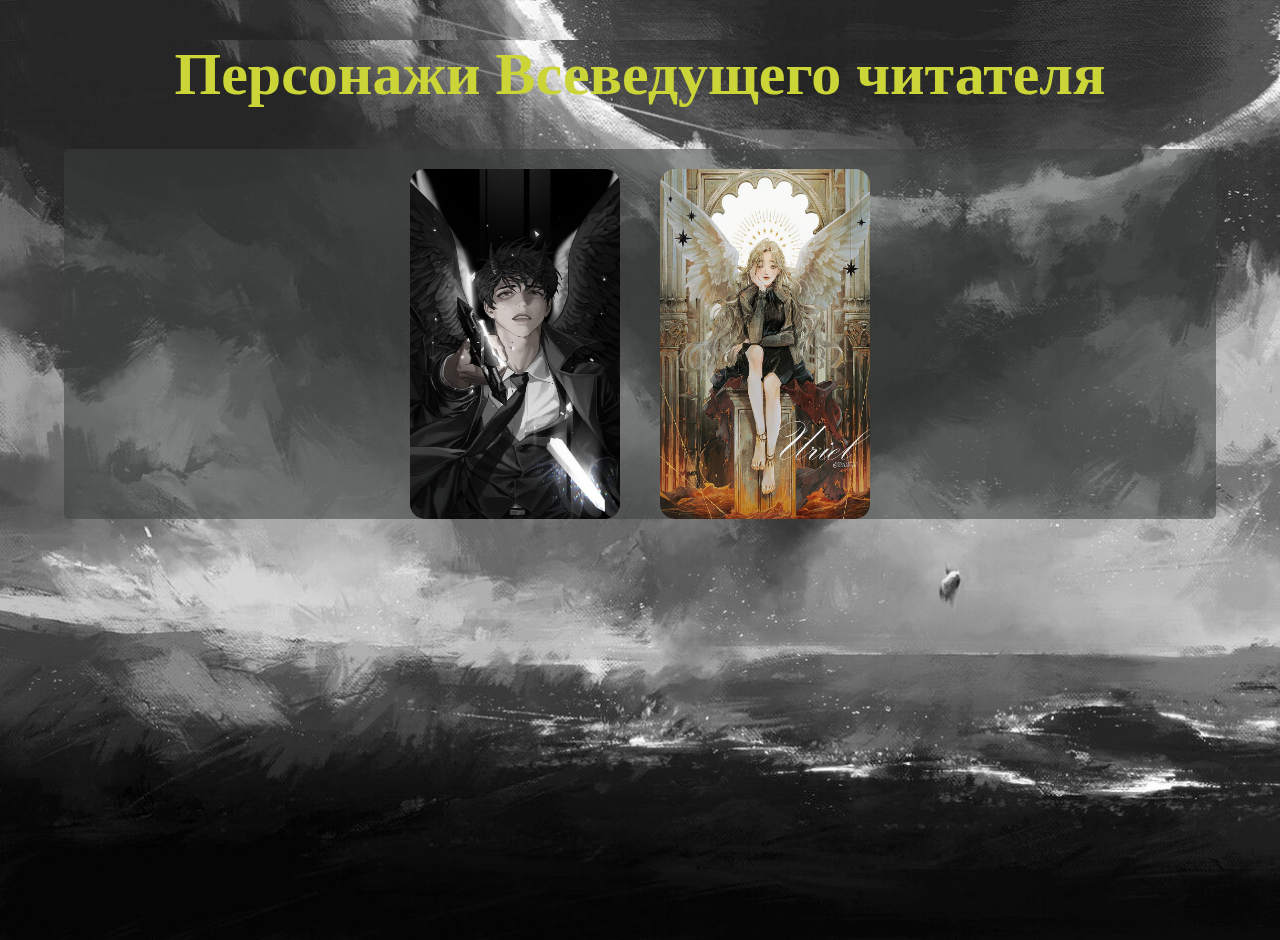
<file: читалка/index.html>
<!DOCTYPE html>
<html lang="en">
<head>
    <meta charset="UTF-8">
    <meta name="viewport" content="width=device-width, initial-scale=1.0">
    <title>Персонажи Всеведущего читателя</title>
    <link rel="stylesheet" href="main.css">
</head>
<body>
<div class="character_title"><h1>Персонажи Всеведущего читателя</h1></div>

<div class="blockade">
    <div class="image-container">
        <div class="image-item">
            <img src="dokja.jpg" alt="Ким Док Чжа" id="dokja">
            <div class="overlay">
                <h2>Ким Док Чжа</h2>
                    <a href="dokja.html">Подробнее</a>
            </div>
        </div>
        <div class="image-item">
            <img src="uriel.jpg" alt="Судья адского пламени" id="uriel">
            <div class="overlay">
               <h2>Судья адского пламени</h2>
                <a href="uriel.html">Подробнее</a>
            </div>
        </div>
    </div>
</div>

    <div class="background-container"></div>
</body>
</html>
</file>
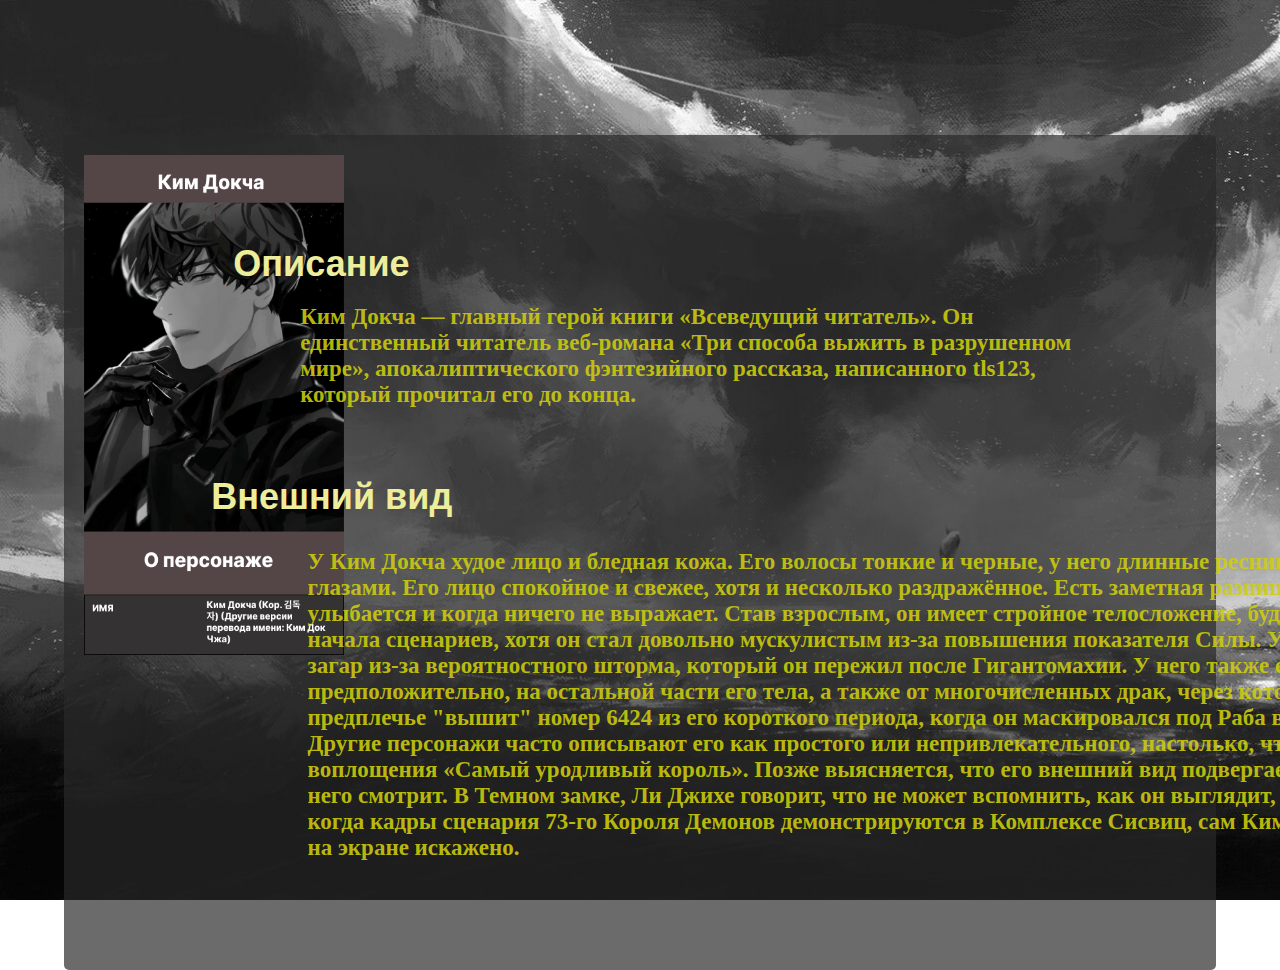
<file: читалка/dokja.html>
<!DOCTYPE html>
<html lang="en">
<head>
    <meta charset="UTF-8">
    <meta name="viewport" content="width=device-width, initial-scale=1.0">
    <title>Ким Докча</title>
    <link rel="stylesheet" href="main.css">
</head>
<body>
    <div id="backen"><a href=""></a></div>
    <div class="block_of_charm">
        <div>
            <img src="character.Kim_Dokja.png" alt="dd" id="placebo"> 
            
        </div>
        <h1 class="character_name" id="opisanie_tag">Описание</h1>
        <div><h2 class="character_desc" id="oo">Ким Докча — главный герой книги «Всеведущий читатель». Он единственный читатель веб-романа «Три способа выжить в разрушенном мире», апокалиптического фэнтезийного рассказа, написанного tls123, который прочитал его до конца.</h2></div>
        <div class="blocked">
            <h2 class="character_desc" id="outfit" >
                У Ким Докча худое лицо и бледная кожа. Его волосы тонкие и черные, у него длинные ресницы и темные круги под глазами. Его лицо спокойное и свежее, хотя и несколько раздражённое.
                Есть заметная разница в его внешности, когда он улыбается и когда ничего не выражает. Став взрослым, он имеет стройное телосложение, будучи довольно худым до начала сценариев, хотя он стал довольно мускулистым из-за повышения показателя Силы.
                У него есть шрамы от ожогов/загар из-за вероятностного шторма, который он пережил после Гигантомахии. У него также есть шрамы на руках и, предположительно, на остальной части его тела, а также от многочисленных драк, через которые он прошел. На его левом предплечье "вышит" номер 6424 из его короткого периода, когда он маскировался под Раба в 73-м Царстве Демонов.
                Другие персонажи часто описывают его как простого или непривлекательного, настолько, что он получает модификатор воплощения «Самый уродливый король». Позже выясняется, что его внешний вид подвергается «цензуре» для тех, кто на него смотрит. В Темном замке, Ли Джихе говорит, что не может вспомнить, как он выглядит, в 73-м Царстве Демонов, когда кадры сценария 73-го Короля Демонов демонстрируются в Комплексе Сисвиц, сам Ким Докча замечает, что его лицо на экране искажено.
            </h2>  
        </div>
        <h1 class="character_name" id="outfit_tag">Внешний вид</h1>
  
    </div>
    <th>

    </th>
</body>
</html>
</file>
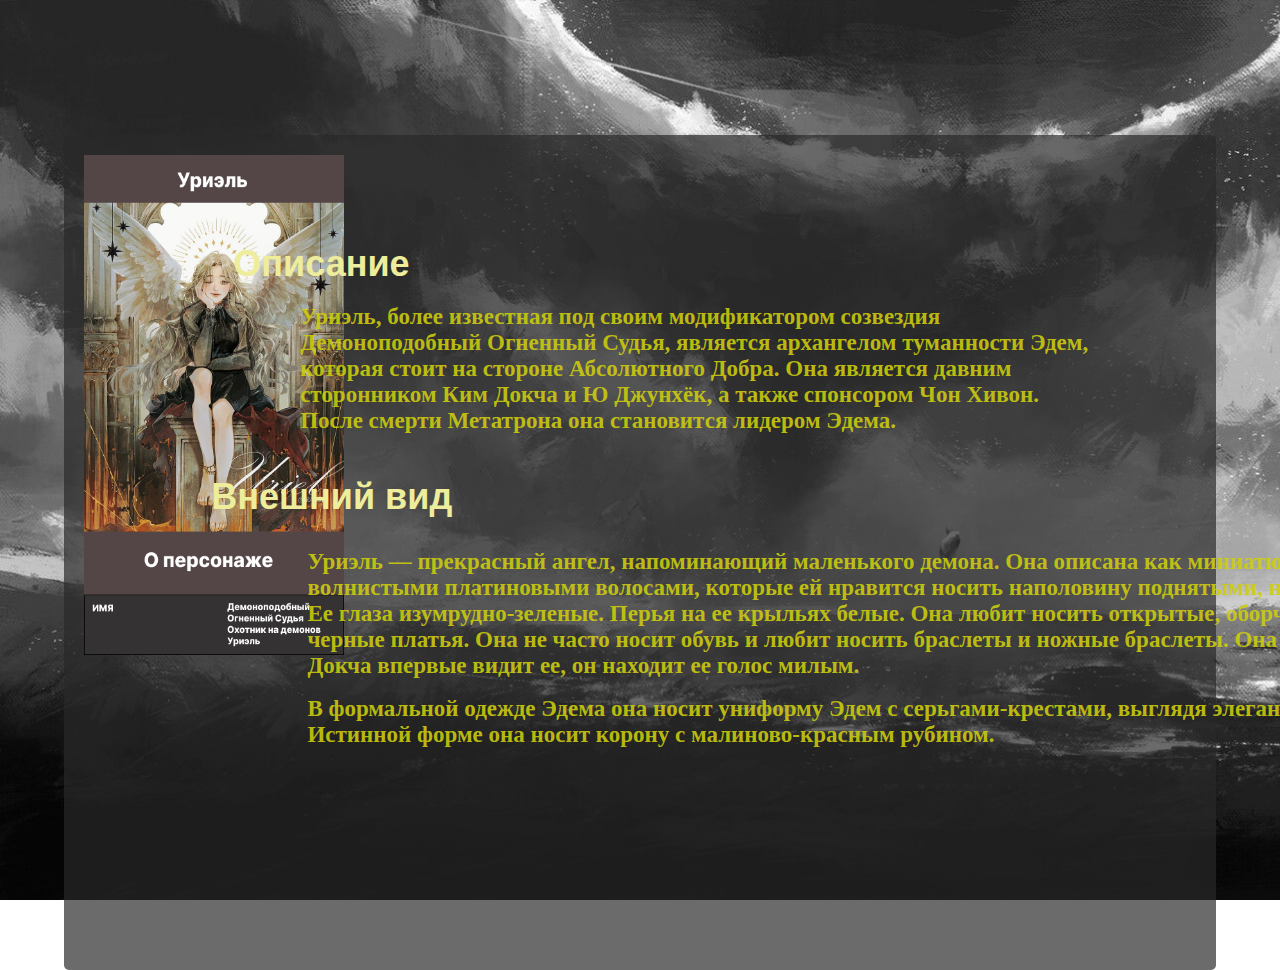
<file: читалка/uriel.html>
<!DOCTYPE html>
<html lang="en">
<head>
    <meta charset="UTF-8">
    <meta name="viewport" content="width=device-width, initial-scale=1.0">
    <title>Уриэль</title>
    <link rel="stylesheet" href="character.css">
</head>
<body>
    <div id="backen"><a href=""></a></div>
    <div class="block_of_charm">
        <div>
            <img src="character_Uriel.png" alt="dd" id="placebo"> 
            
        </div>
        <h1 class="character_name" id="opisanie_tag">Описание</h1>
        <div><h2 class="character_desc" id="oo">Уриэль, более известная под своим модификатором созвездия Демоноподобный Огненный Судья, является архангелом туманности Эдем, которая стоит на стороне Абсолютного Добра. Она является давним сторонником Ким Докча и Ю Джунхёк, а также спонсором Чон Хивон. После смерти Метатрона она становится лидером Эдема.</h2></div>
        <div class="blocked">
            <h2 class="character_desc" id="outfit" >
                Уриэль — прекрасный ангел, напоминающий маленького демона. 
                Она описана как миниатюрная, с длинными волнистыми платиновыми волосами, которые ей нравится носить наполовину поднятыми, наполовину распущенными. 
                Ее глаза изумрудно-зеленые. Перья на ее крыльях белые. Она любит носить открытые, оборчатые и/или кружевные черные платья. 
                Она не часто носит обувь и любит носить браслеты и ножные браслеты. Она пахнет сладко и свежо. Когда Докча впервые видит ее, он находит ее голос милым.
            </h2>  
            <h2 class="character_desc" id="outfit_2" >
            В формальной одежде Эдема она носит униформу Эдем с серьгами-крестами, выглядя элегантно и благородно.
            В своей Истинной форме она носит корону с малиново-красным рубином.
            </h2> 
        </div>
        <h1 class="character_name" id="outfit_tag">Внешний вид</h1>
  
    </div>
    <th>

    </th>
</body>
</html>
</file>
<file: читалка/main.css>
html, body {
    padding: 0;
    margin: 0;
    height: 100%;
    width: 100%;
    background-image: url(pon.jpg);
    background-repeat: no-repeat;
    background-size: cover;
}

body {
    min-height: 100%;
}
.main{
    display: flex;  
    flex-direction: column;
    justify-items: center;
    justify-self: center;
    background-color: rgba(115, 120, 117, 0.545);
    border: solid #aeabab;
    border-radius: 12px;
    opacity: 90%;
    width: 70%;
    height: 90vh;
    text-align: center;
}

.photo img{
    border-radius: 10px;
    position: absolute;
    width: 270px;
    height: 370px;
    justify-self: left;
    top: 5%;
    left: 17%;
    
}
.title{
    position: absolute; 
    color: rgb(214, 214, 214);
    font-size: 13px;
    left: 32%;
    top: 6%;
    font-family: Arial, sans-serif;
    font-weight: bold;
}
.button{
    padding:5px 28px;
    text-decoration: none;
    border: 2px solid transparent;
    border-radius: 5px;
    background-color: #1d77df;
    font-size: 20px;
    color: white;
    cursor: pointer;
    outline: none;
    transition: all 0.3s ease; /* Плавная анимация */
    position: absolute;
    box-shadow: 0 5px 15px rgba(0, 0, 0, 0.2);
    font-family: Arial, sans-serif;
    
}
.button:hover{
    background-color: #45a049; /* Изменение цвета фона */
    transform: translateY(-5px); /* Поднимаем кнопку */
    box-shadow: 0 10px 20px rgba(0, 0, 0, 0.3); /* Увеличиваем тень */
  
}
#startreading{
    padding: 8px 70px;
    bottom: 52%;
    left: 17%;
}
#characters{
    padding: 8px 37px;
    bottom: 46%;
    left: 17%;
}
#bookmarks{
    padding: 8px 39px;
    bottom: 40%;
    left: 17%;
}
.menu{
    width: 40%;
    height: 40%;
    background-color: white;
    position: absolute;
    top: 30%;
    left: 40%;
}
.block {
    display: flex;
    flex-direction: row; /* Изменяем направление на горизонтальное */
    position: absolute;
    width: 40%;
    height: auto;
    background-color: rgba(255, 255, 255, 0.796);
    left: 32%;
    top: 20%;
    justify-content: space-around;
    align-items: center; /* Центрируем элементы по вертикали */
    padding: 7px;
    box-sizing: border-box;
}
.animation {
    color: #e18300;
    text-decoration: none;
    font-size: 25px;
    font-weight: bold;
    font-family: Arial, sans-serif;
    position: relative; /* Для корректного отображения псевдоэлемента */
    margin: 0 10px; /* Добавляем отступы между ссылками */
}
.animation::after {
    content: '';
    position: absolute;
    bottom: -5px; /* Немного опускаем псевдоэлемент */
    left: 0;
    width: 0;
    height: 3px;
    background-color: #000;
    transition: width 0.3s ease;
}
.animation:hover::after {
    width: 100%; /* При наведении линия расширяется */
}
#desctext {
    font-size: 16px;
    color: #333;
    text-align: center;
    margin-top: 20px; /* Отступ сверху для отдаления от кнопок */
    line-height: 1.5;
    max-width: 100%;
    word-wrap: break-word;
    overflow-wrap: break-word;
    padding: 0 10px; /* Добавим немного отступов, чтобы текст не прижимался к краям */
}
#chapters{
    margin-right: 30px;
}

.blockinblock{
    position: absolute;
    background-color: rgba(252, 252, 252, 0.792);
    width: 40%;
    height: auto;
    left: 32%;
    top: 27%;
    justify-content: center;
    justify-items: center;
    justify-self: center;   
}
#story{
color: rgb(185, 185, 7);
}
#chapter_1{
    color: #000;
    text-decoration: none;
}
.tochki{
    list-style-type: none;
}
.block_of_charm{
    top: 15%;
    padding: 0;
    font-size: 18px;
    position: relative;
    background-color: #292828b0;
    display: flex;  
    flex-direction: column;
    justify-self: center;    
    border-radius: 5px;
    width: 90%;
    height: auto;
    
}
#placebo{
    width:260px;
    height: 500px;
    margin: 20px 10px 10px 20px;
    position: relative;
}
.character_name{
    position: absolute;
    color: rgb(237, 237, 155);
    
}
#opisanie_tag{
    right: 70%;
    top:10%;
    font-weight:bold;
    font-family: Arial, sans-serif;
}
#outfit_tag{
    right: 66.3%;
    top:38%;
    font-weight:bold;
    font-family: Arial, sans-serif;
}
.character_desc{
    position: absolute;
    color: rgba(206, 206, 12, 0.893);
}
.blocked{
    position: relative;
    left: 20%;
    width: 1300px;
    height: 300px;   
    bottom: 200px;
}
#oo{
    top: 18%;
    right: 10%;
    left: 20.5%;
    font-size: 23px;
}
#outfit{
    position: absolute;
    top: 20%;
    left: 1%;
    font-size: 23px;
}
#outfit_2{
    position: absolute;
    bottom: 1%;
    left: 1%;
    font-size: 23px;
}
.muller{
    text-align: center;
    margin: 0 50% 0 50%;
    justify-content: center;
    justify-self: center;
}
.buttons{
    
    position: absolute;
    font-size: 200px;
}
/* Стиль для заголовка */
.character_title {
    text-align: center;
    color: rgb(203, 213, 56);
    font-size: 30px;
    margin-top: 20px;
  }
  
  /* Стиль для контейнера с текстами */
  .blockade{
    padding: 0;
    font-size: 18px;
    position: relative;
    align-items: center;
    background-color: #0d0345b0;
    display: flex;  
    flex-direction: column;
    justify-items: center;
    justify-self: center;
    background-color: rgba(61, 62, 62, 0.545);
    border-radius: 5px;
    width: 90%;
    height: auto;
    text-align: center;
  
  }
  .image-container {
    display: flex;
    justify-content: space-between; /* Равномерное распределение между элементами */
    width: 100%; 
    margin-top: 20px;
    padding: 0 10px;  /* Добавление небольших отступов по бокам для улучшения внешнего вида */
  }
  .image-container {
    display: flex;
    justify-content: center; /* Центрирование изображений */
    gap: 20px;  /* Добавление промежутков между картинками */
    width: 100%;
  }
  
  .image-item { 
    position: relative;
    width: 210px;
    height: 350px;
    overflow: hidden;
    border-radius: 15px;
    margin: 0 10px; /* Это добавит отступы между картинками */
    transition: transform 0.3s ease; /* Плавное изменение масштаба */
  }
  
  /* Выравнивание заголовков и текста */
  
  /* Стиль для каждого элемента с картинкой */
  .image-item {
    position: relative;
    width: 210px;
    height: 350px;
    overflow: hidden;
    border-radius: 15px;
    margin: 0 10px;
    transition: transform 0.3s ease; /* Плавное изменение масштаба */
  }
  
  .image-item img {
    width: 100%;
    height: 100%;
    display: block;
    transition: filter 0.5s ease; /* Плавный переход размытия */
  }
  
  /* Размытие картинки при наведении */
  .image-item:hover img {
    filter: blur(5px); /* Размытие изображения */
  }
  
  /* Стиль для текста и кнопки на картинке */
  .overlay {
    position: absolute;
    top: 0;
    left: 0;
    width: 100%;
    height: 100%;
    background: rgba(0, 0, 0, 0.5); /* Тёмный фон с прозрачностью */
    display: flex;
    flex-direction: column;
    justify-content: center;
    align-items: center;
    opacity: 0; /* Скрыт по умолчанию */
    color: white;
    text-align: center;
    transition: opacity 0.5s ease; /* Плавный переход для появления */
  }
  
  /* Появление overlay при наведении на картинку */
  .image-item:hover .overlay {
    opacity: 1; /* Показываем текст и кнопку */
  }
  
  .overlay a {
    margin-top: 10px;
    padding: 10px 20px;
    background-color: #007BFF;
    color: white;
    text-decoration: none;
    border-radius: 5px;
    transition: background-color 0.3s ease;
  }
  
  /* Изменение фона кнопки при наведении */
  .overlay a:hover {
    background-color: #0056b3;
  }
</file>
<file: читалка/character.css>
html, body {
    padding: 0;
    margin: 0;
    height: 100%;
    width: 100%;
    background-image: url(pon.jpg);
    background-repeat: no-repeat;
    background-size: cover;
  }
  
  body {
    min-height: 100%;
  }
.block_of_charm{
    top: 15%;
    padding: 0;
    
    font-size: 18px;
    position: relative;
    
    background-color: #292828b0;
    display: flex;  
    flex-direction: column;
    
    justify-self: center;
    
    
    border-radius: 5px;
  
    width: 90%;
    height: auto;
    
}
#placebo{
    width:260px;
    height: 500px;
    margin: 20px 10px 10px 20px;
    position: relative;
}
.character_name{
    position: absolute;
    color: rgb(237, 237, 155);
    
}
#opisanie_tag{
    right: 70%;
    top:10%;
    font-weight:bold;
    font-family: Arial, sans-serif;
}
#outfit_tag{
    right: 66.3%;
    top:38%;
    font-weight:bold;
    font-family: Arial, sans-serif;
}
.character_desc{
    position: absolute;
    color: rgba(206, 206, 12, 0.893);
}
.blocked{
    position: relative;
    left: 20%;
    width: 1300px;
    height: 300px;   
    bottom: 200px;
}
#oo{
    top: 18%;
    right: 10%;
    left: 20.5%;
    font-size: 23px;
}
#outfit{
    position: absolute;
    top: 20%;
    left: 1%;
    font-size: 23px;
}
#outfit_2{
    position: absolute;
    bottom: 1%;
    left: 1%;
    font-size: 23px;
}
</file>
